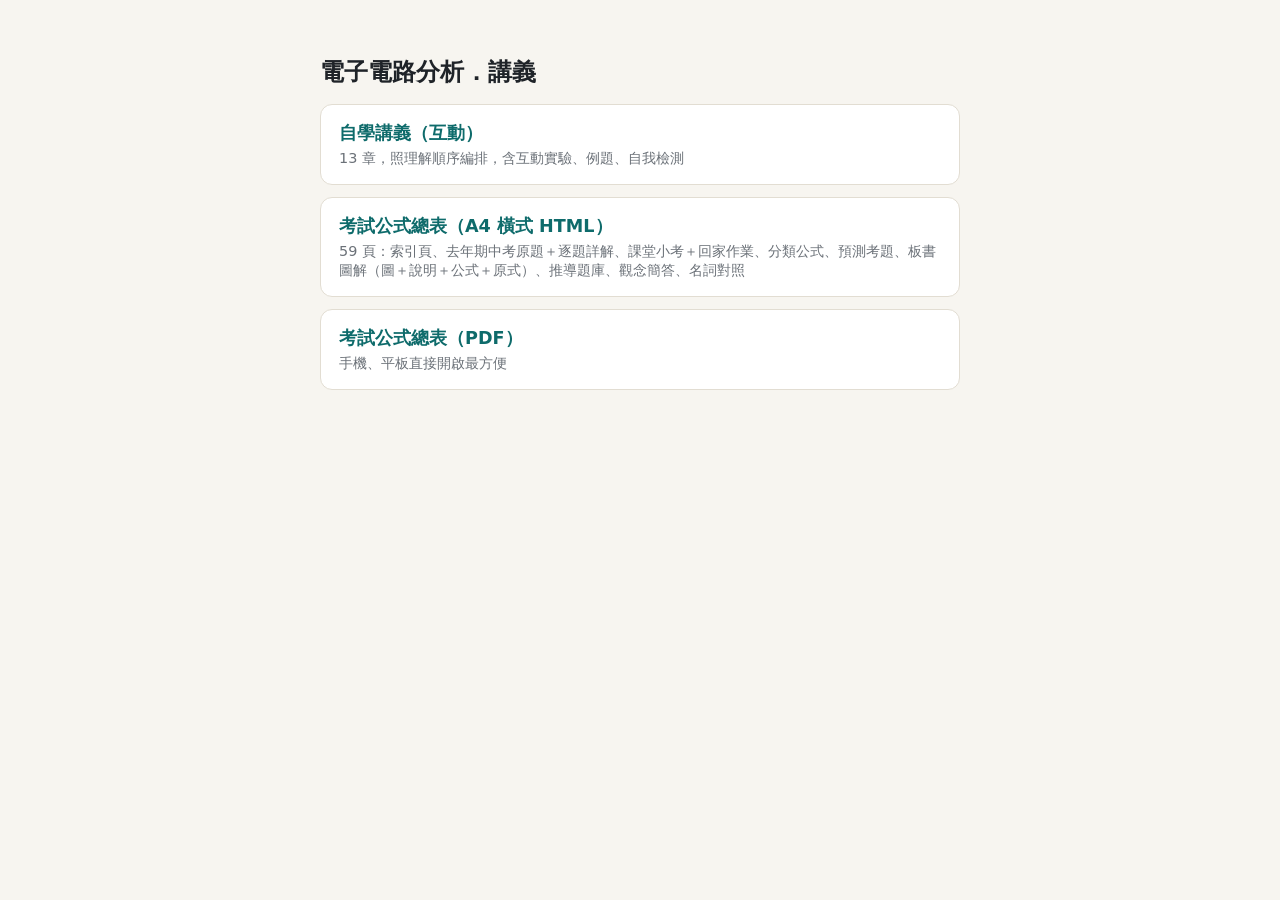
<file: claude-code/index.html>
<!doctype html><html lang="zh-Hant"><head><meta charset="utf-8"><meta name="viewport" content="width=device-width,initial-scale=1"><title>電子電路分析．Claude 版講義</title>
<style>body{margin:0;font-family:"Microsoft JhengHei","PingFang TC",system-ui,sans-serif;background:#f7f5f0;color:#1f2328}main{max-width:640px;margin:0 auto;padding:40px 16px}h1{font-size:1.5em}a.c{display:block;background:#fff;border:1px solid #e2ddd2;border-radius:12px;padding:16px 18px;margin:12px 0;color:inherit;text-decoration:none}a.c:hover{border-color:#0e6b6b}a.c b{color:#0e6b6b;font-size:1.1em}a.c span{display:block;color:#6b7178;font-size:.9em;margin-top:4px}@media(prefers-color-scheme:dark){body{background:#15181c;color:#e7e9ec}a.c{background:#1c2026;border-color:#2f353d}a.c b{color:#5cc8c0}}</style></head>
<body><main><h1>電子電路分析．講義</h1>
<a class="c" href="電子電路分析_自學講義.html"><b>自學講義（互動）</b><span>13 章，照理解順序編排，含互動實驗、例題、自我檢測</span></a>
<a class="c" href="電子電路分析_考試公式總表_A4橫式.html"><b>考試公式總表（A4 橫式 HTML）</b><span>59 頁：索引頁、去年期中考原題＋逐題詳解、課堂小考＋回家作業、分類公式、預測考題、板書圖解（圖＋說明＋公式＋原式）、推導題庫、觀念簡答、名詞對照</span></a>
<a class="c" href="電子電路分析_考試公式總表_A4橫式.pdf"><b>考試公式總表（PDF）</b><span>手機、平板直接開啟最方便</span></a>
</main></body></html>
</file>
